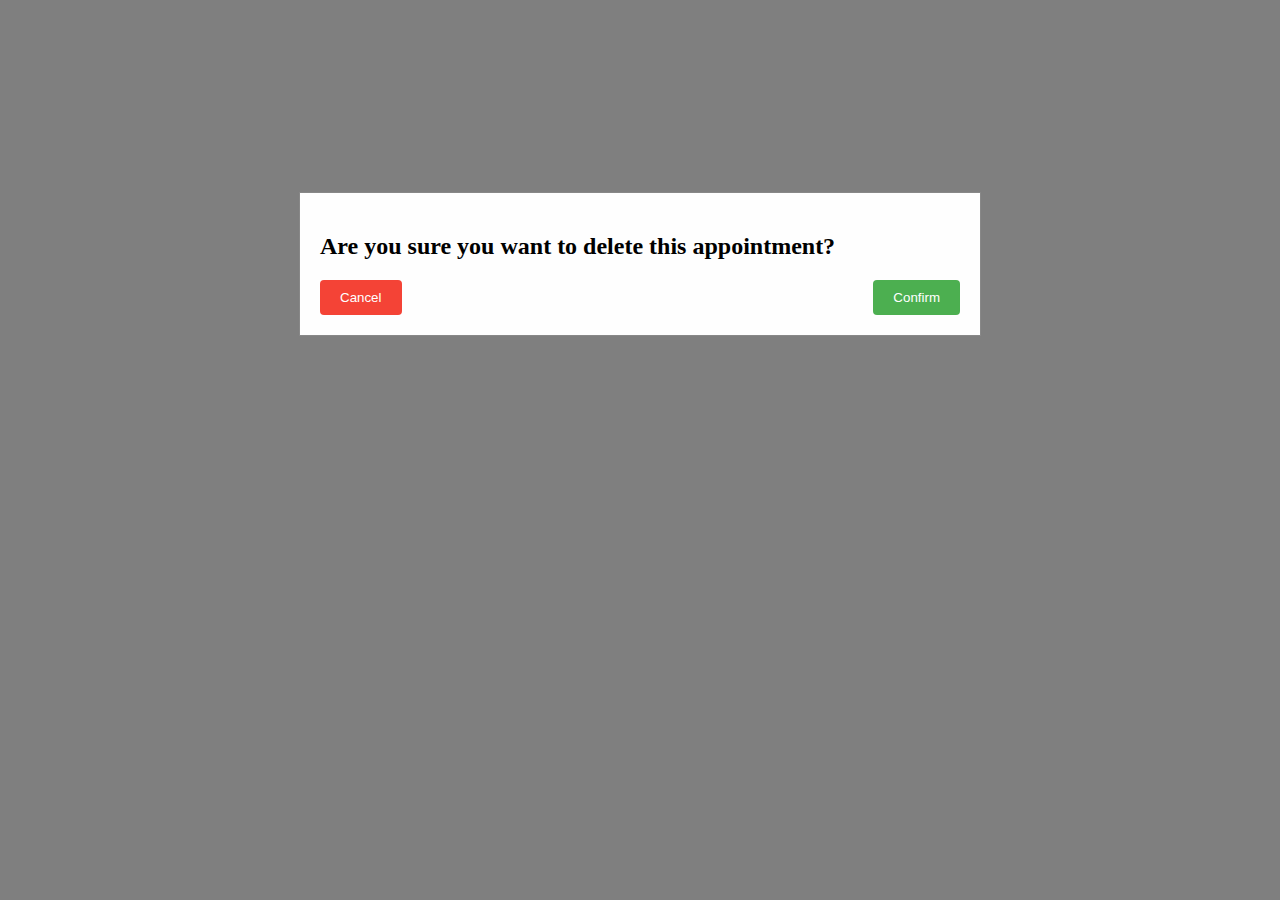
<file: src/components/deleteappointment/html/index.html>
<!DOCTYPE html>
<html>
  <head>
    <title></title>
    <link rel="stylesheet" type="text/css" href="../css/style.css">
  </head>
  <body>
    <div class="modal">
        <div class="modal-content">
          <h2>Are you sure you want to delete this appointment?</h2>
          <div class="modal-buttons">
            <button class="cancel-btn">Cancel</button>
            <button class="confirm-btn">Confirm</button>
          </div>
        </div>
      </div>      
  </body>
</html>
</file>
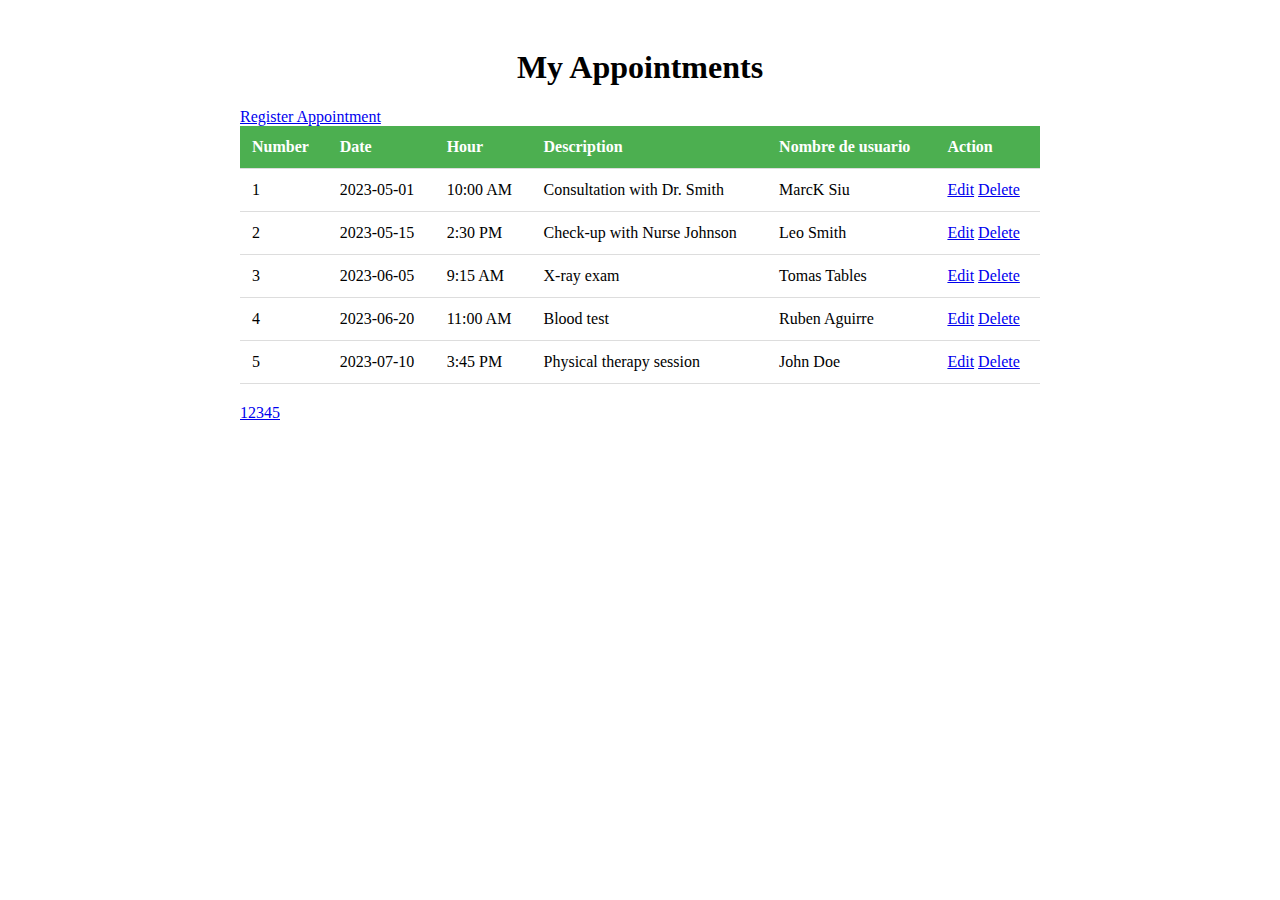
<file: src/components/listappointmentfromdoctor/html/index.html>
<!DOCTYPE html>
<html>
<head>
  <title>My Appointments</title>
  <link rel="stylesheet" type="text/css" href="../css/style.css">
</head>
<body>
  <div class="container">
    <h1>My Appointments</h1>
    <a href="#" class="register-button">Register Appointment</a>
    <table>
      <thead>
        <tr>
          <th>Number</th>
          <th>Date</th>
          <th>Hour</th>
          <th>Description</th>
          <th>Nombre de usuario</th>
          <th>Action</th>
        </tr>
      </thead>
      <tbody>
        <tr>
          <td>1</td>
          <td>2023-05-01</td>
          <td>10:00 AM</td>
          <td>Consultation with Dr. Smith</td>
          <td>MarcK Siu</td>
          
          <td>
            <a href="#" class="edit-button">Edit</a>
            <a href="#" class="delete-button">Delete</a>
          </td>
        </tr>
        <tr>
          <td>2</td>
          <td>2023-05-15</td>
          <td>2:30 PM</td>
          <td>Check-up with Nurse Johnson</td>
          <td>Leo Smith</td>
          <td>
            <a href="#" class="edit-button">Edit</a>
            <a href="#" class="delete-button">Delete</a>
          </td>
        </tr>
        <tr>
          <td>3</td>
          <td>2023-06-05</td>
          <td>9:15 AM</td>
          <td>X-ray exam</td>
          <td>Tomas Tables</td>
          <td>
            <a href="#" class="edit-button">Edit</a>
            <a href="#" class="delete-button">Delete</a>
          </td>
        </tr>
        <tr>
          <td>4</td>
          <td>2023-06-20</td>
          <td>11:00 AM</td>
          <td>Blood test</td>
          <td>Ruben Aguirre</td>
          <td>
            <a href="#" class="edit-button">Edit</a>
            <a href="#" class="delete-button">Delete</a>
          </td>
        </tr>
        <tr>
          <td>5</td>
          <td>2023-07-10</td>
          <td>3:45 PM</td>
          <td>Physical therapy session</td>
          <td>John Doe</td>
          <td>
            <a href="#" class="edit-button">Edit</a>
            <a href="#" class="delete-button">Delete</a>
          </td>
        </tr>
      </tbody>
    </table>
    <div class="pagination">
      <a href="#" class="active">1</a>
      <a href="#">2</a>
      <a href="#">3</a>
      <a href="#">4</a>
      <a href="#">5</a>
    </div>
  </div>
</body>
</html>
</file>
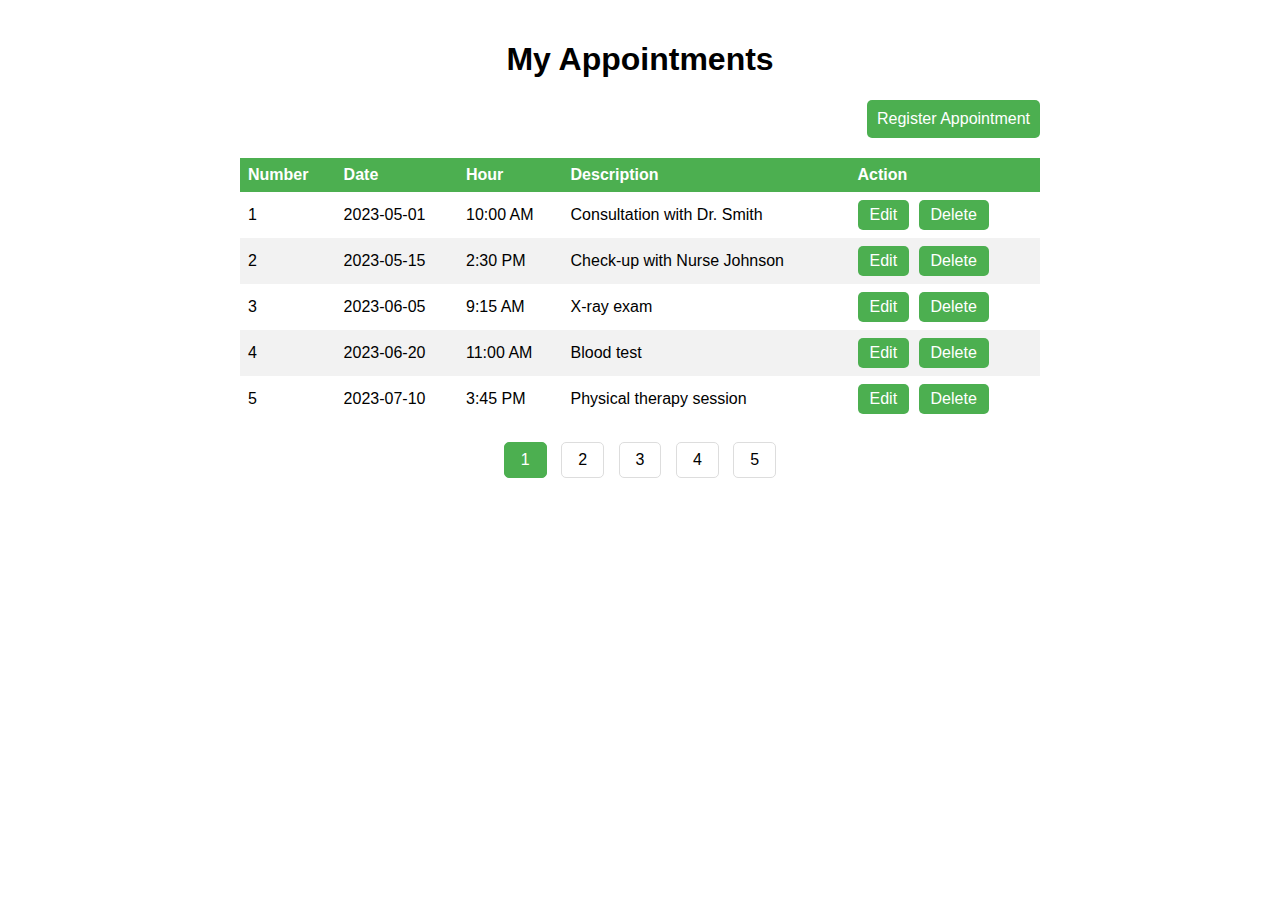
<file: src/components/listappointmentsfrompatient/html/index.html>
<!DOCTYPE html>
<html>
<head>
  <title>My Appointments</title>
  <link rel="stylesheet" type="text/css" href="../css/style.css">
</head>
<body>
  <div class="container">
    <h1>My Appointments</h1>
    <a href="#" class="register-button">Register Appointment</a>
    <table>
      <thead>
        <tr>
          <th>Number</th>
          <th>Date</th>
          <th>Hour</th>
          <th>Description</th>
          <th>Action</th>
        </tr>
      </thead>
      <tbody>
        <tr>
          <td>1</td>
          <td>2023-05-01</td>
          <td>10:00 AM</td>
          <td>Consultation with Dr. Smith</td>
          <td>
            <a href="#" class="edit-button">Edit</a>
            <a href="#" class="delete-button">Delete</a>
          </td>
        </tr>
        <tr>
          <td>2</td>
          <td>2023-05-15</td>
          <td>2:30 PM</td>
          <td>Check-up with Nurse Johnson</td>
          <td>
            <a href="#" class="edit-button">Edit</a>
            <a href="#" class="delete-button">Delete</a>
          </td>
        </tr>
        <tr>
          <td>3</td>
          <td>2023-06-05</td>
          <td>9:15 AM</td>
          <td>X-ray exam</td>
          <td>
            <a href="#" class="edit-button">Edit</a>
            <a href="#" class="delete-button">Delete</a>
          </td>
        </tr>
        <tr>
          <td>4</td>
          <td>2023-06-20</td>
          <td>11:00 AM</td>
          <td>Blood test</td>
          <td>
            <a href="#" class="edit-button">Edit</a>
            <a href="#" class="delete-button">Delete</a>
          </td>
        </tr>
        <tr>
          <td>5</td>
          <td>2023-07-10</td>
          <td>3:45 PM</td>
          <td>Physical therapy session</td>
          <td>
            <a href="#" class="edit-button">Edit</a>
            <a href="#" class="delete-button">Delete</a>
          </td>
        </tr>
      </tbody>
    </table>
    <div class="pagination">
      <a href="#" class="active">1</a>
      <a href="#">2</a>
      <a href="#">3</a>
      <a href="#">4</a>
      <a href="#">5</a>
    </div>
  </div>
</body>
</html>
</file>
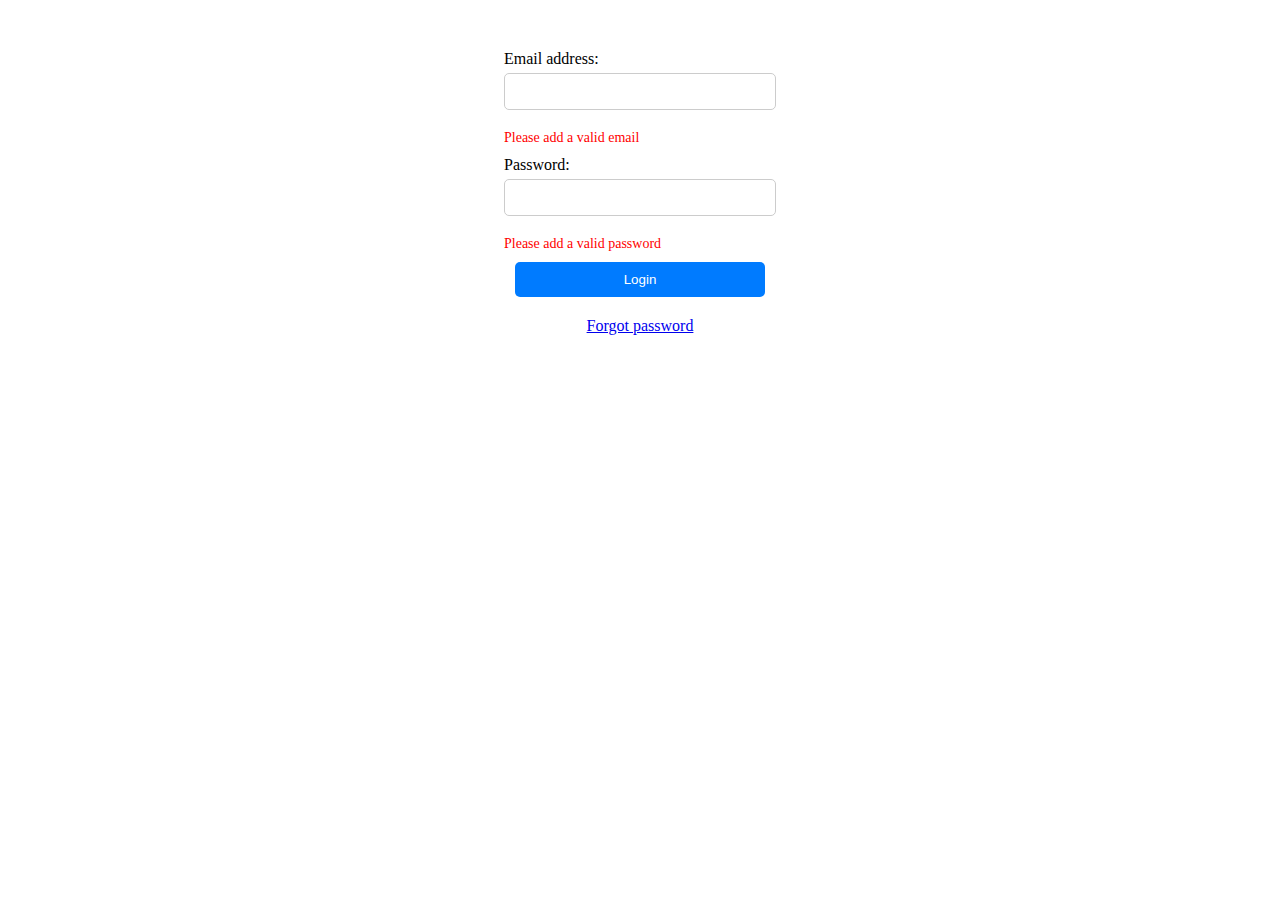
<file: src/components/login/html/index.html>
<!DOCTYPE html>
<html lang="en">
<head>
    <meta charset="UTF-8">
    <meta http-equiv="X-UA-Compatible" content="IE=edge">
    <meta name="viewport" content="width=device-width, initial-scale=1.0">
    <link rel="stylesheet" type="text/css" href="../css/style.css">
    <title>Document</title>
</head>
  <body>
    <form>
      <div>
        <label for="email">Email address:</label>
        <input type="email" id="email" name="email" required>
        <div class="error-message">Please add a valid email</div>
      </div>
      <div>
        <label for="password">Password:</label>
        <input type="password" id="password" name="password" required>
        <div class="error-message">Please add a valid password</div>
      </div>
      <button type="submit">Login</button>
      <div class="error-message">Failed to login. Please, try again.</div>
      <a href="#">Forgot password</a>
    </form>
  </body>
</html>
</file>
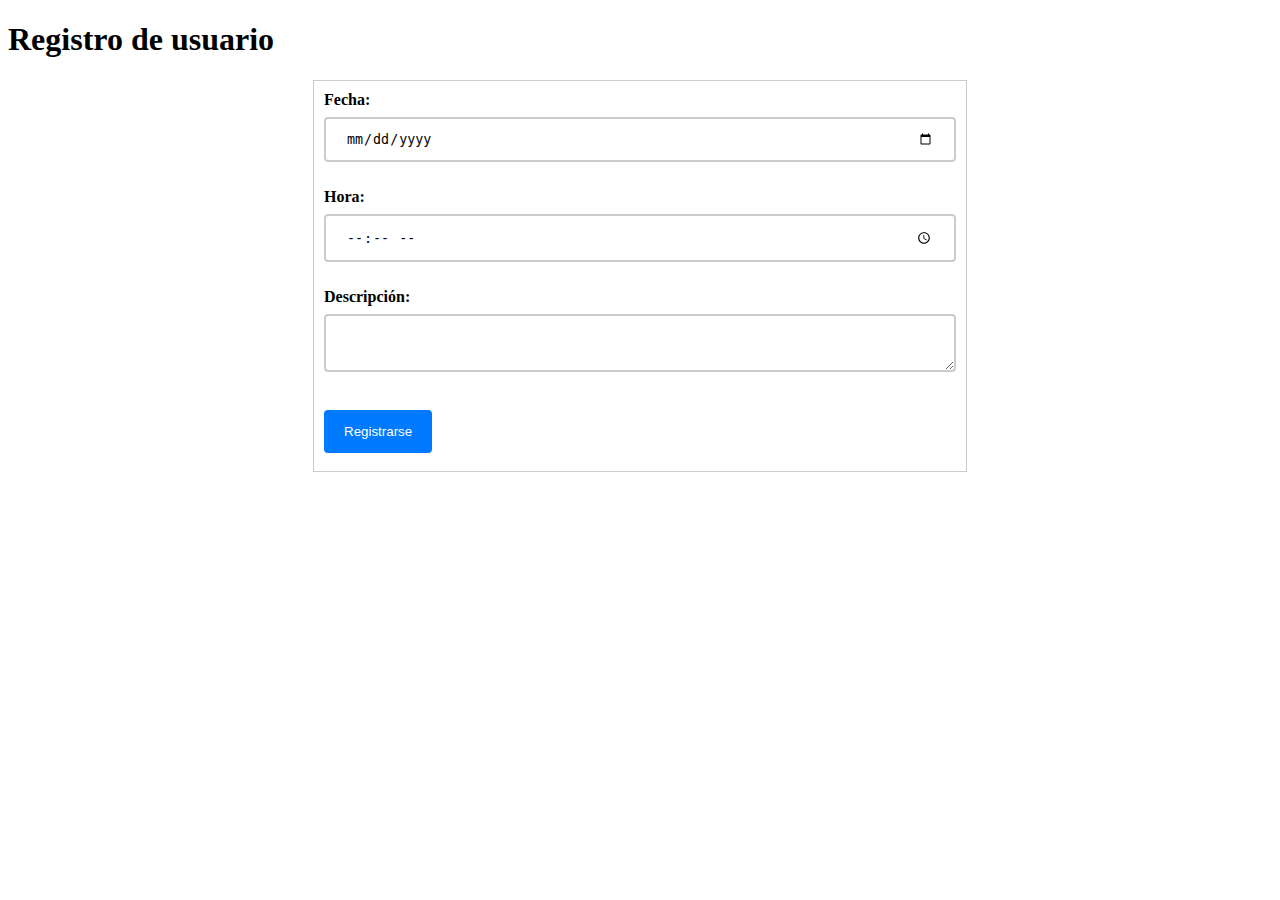
<file: src/components/registerappointment/html/index.html>
<!DOCTYPE html>
<html>
  <head>
    <title>Registro de usuario</title>
    <link rel="stylesheet" type="text/css" href="../css/style.css">
  </head>
  <body>
    <h1>Registro de usuario</h1>
    <form>
      
      <label for="fecha">Fecha:</label>
      <input type="date" id="fecha" name="fecha"><br><br>
      <label for="hora">Hora:</label>
      <input type="time" id="hora" name="hora"><br><br>
      <label for="descripcion">Descripción:</label>
      <textarea id="descripcion" name="descripcion"></textarea><br><br>
      <input type="submit" value="Registrarse">
    </form>
  </body>
</html>
</file>
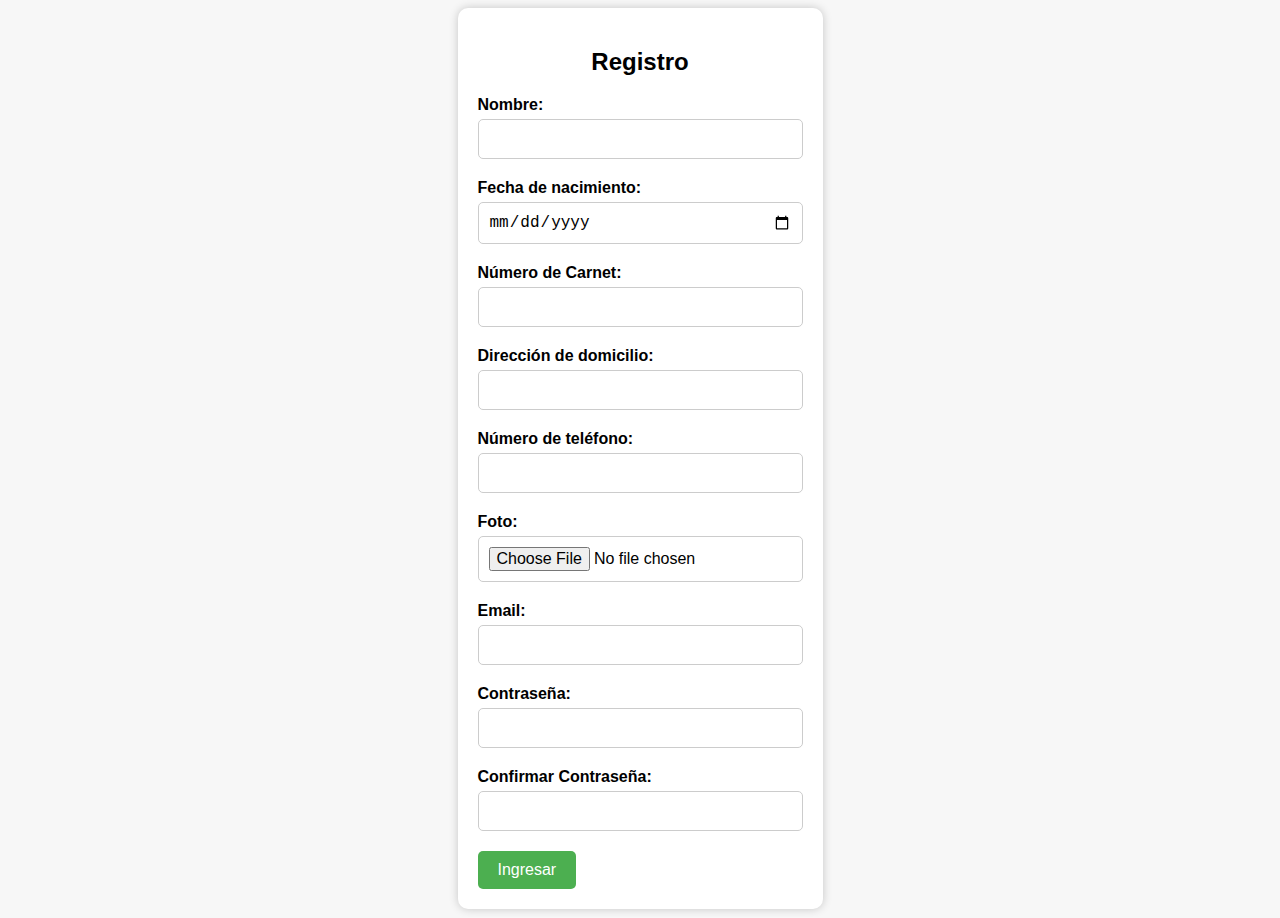
<file: src/components/registerpatient/html/index.html>
<!DOCTYPE html>
<html lang="en">
<head>
    <meta charset="UTF-8">
    <meta http-equiv="X-UA-Compatible" content="IE=edge">
    <meta name="viewport" content="width=device-width, initial-scale=1.0">
    <link rel="stylesheet" type="text/css" href="../css/style.css">
    <title>Register pacient</title>
</head>
<body>
    <div class="container">
        <form>
          <h2>Registro</h2>
          <div class="form-control">
            <label for="nombre">Nombre:</label>
            <input type="text" id="nombre" name="nombre" required>
          </div>
          <div class="form-control">
            <label for="fecha-nacimiento">Fecha de nacimiento:</label>
            <input type="date" id="fecha-nacimiento" name="fecha-nacimiento" required>
          </div>
          <div class="form-control">
            <label for="numero-carnet">Número de Carnet:</label>
            <input type="text" id="numero-carnet" name="numero-carnet" required>
          </div>
          <div class="form-control">
            <label for="direccion">Dirección de domicilio:</label>
            <input type="text" id="direccion" name="direccion" required>
          </div>
          <div class="form-control">
            <label for="telefono">Número de teléfono:</label>
            <input type="text" id="telefono" name="telefono" required>
          </div>
          <div class="form-control">
            <label for="foto">Foto:</label>
            <input type="file" id="foto" name="foto" required>
          </div>
          <div class="form-control">
            <label for="email">Email:</label>
            <input type="email" id="email" name="email" required>
          </div>
          <div class="form-control">
            <label for="contrasena">Contraseña:</label>
            <input type="password" id="contrasena" name="contrasena" required>
          </div>
          <div class="form-control">
            <label for="confirmar-contrasena">Confirmar Contraseña:</label>
            <input type="password" id="confirmar-contrasena" name="confirmar-contrasena" required>
          </div>
            <button type="submit" class="button">Ingresar</button>
        </form>
    </div>      
  </body>
</html>
</file>
<file: src/components/deleteappointment/css/style.css>
/* The modal background */
.modal {
    position: fixed;
    z-index: 1;
    left: 0;
    top: 0;
    width: 100%;
    height: 100%;
    overflow: auto;
    background-color: rgba(0,0,0,0.5);
  }
  
  /* Modal content */
  .modal-content {
    background-color: #fefefe;
    margin: 15% auto;
    padding: 20px;
    border: 1px solid #888;
    width: 50%;
  }
  
  /* Modal buttons */
  .modal-buttons {
    display: flex;
    justify-content: space-between;
    margin-top: 20px;
  }
  
  /* Cancel button */
  .cancel-btn {
    background-color: #f44336;
    color: #fff;
    padding: 10px 20px;
    border: none;
    border-radius: 4px;
    cursor: pointer;
  }
  
  /* Confirm button */
  .confirm-btn {
    background-color: #4CAF50;
    color: #fff;
    padding: 10px 20px;
    border: none;
    border-radius: 4px;
    cursor: pointer;
  }
  
  /* Hover effect for buttons */
  .cancel-btn:hover, .confirm-btn:hover {
    opacity: 0.8;
  }
  
  /* Show the modal when it's open */
  .modal.show {
    display: block;
  }
</file>
<file: src/components/listappointmentfromdoctor/css/style.css>
.container {
	max-width: 800px;
	margin: 0 auto;
	padding: 20px;
}

h1 {
	text-align: center;
}

.register-btn {
	float: right;
}

table {
	border-collapse: collapse;
	width: 100%;
}

th, td {
	padding: 12px;
	text-align: left;
	border-bottom: 1px solid #ddd;
}

th {
	background-color: #4CAF50;
	color: white;
}

.edit-icon img, .delete-icon img {
	width: 20px;
}

.pagination {
	display: flex;
	list-style: none;
	padding: 0;
	margin-top: 20px;
}

.pagination li {
	margin-right: 10px;
}

.pagination li a {
	display: block;
	padding: 10px;
	border: 1px solid #ddd;
	background-color: #f1f1f1;
	color: #333;
	text-decoration: none;
}

.pagination li a:hover {
	background-color: #ddd;
}
</file>
<file: src/components/listappointmentsfrompatient/css/style.css>
body {
    font-family: Arial, sans-serif;
    margin: 0;
    padding: 0;
  }
  
  .container {
    max-width: 800px;
    margin: 0 auto;
    padding: 20px;
  }
  
  h1 {
    text-align: center;
  }
  
  .register-button {
    display: block;
    float: right;
    padding: 10px;
    margin-bottom: 20px;
    background-color: #4CAF50;
    color: white;
    text-decoration: none;
    border-radius: 5px;
  }
  
  table {
    width: 100%;
    border-collapse: collapse;
  }
  
  th, td {
    text-align: left;
    padding: 8px;
  }
  
  th {
    background-color: #4CAF50;
    color: white;
  }
  
  tr:nth-child(even) {
    background-color: #f2f2f2;
  }
  
  .edit-button, .delete-button {
    display: inline-block;
    padding: 6px 12px;
    margin-right: 5px;
    background-color: #4CAF50;
    color: white;
    text-decoration: none;
    border-radius: 5px;
  }
  
  .edit-button:hover, .delete-button:hover {
    background-color: #2E8B57;
  }
  
  .pagination {
    margin-top: 20px;
    text-align: center;
  }
  
  .pagination a {
    display: inline-block;
    padding: 8px 16px;
    text-decoration: none;
    color: black;
    border: 1px solid #ddd;
    border-radius: 5px;
    margin: 0 5px;
  }
  
  .pagination a.active {
    background-color: #4CAF50;
    color: white;
    border: 1px solid #4CAF50;
  }
  
  .pagination a:hover:not(.active) {
    background-color: #ddd;
  }
</file>
<file: src/components/login/css/style.css>
form {
    display: flex;
    flex-direction: column;
    align-items: center;
    margin-top: 50px;
  }
  
  label {
    display: block;
    margin-bottom: 5px;
  }
  
  input {
    width: 250px;
    padding: 10px;
    margin-bottom: 20px;
    border-radius: 5px;
    border: 1px solid #ccc;
  }
  
  button[type="submit"] {
    background-color: #007bff;
    color: #fff;
    border: none;
    border-radius: 5px;
    padding: 10px;
    width: 250px;
    margin-bottom: 20px;
  }
  
  .error-message {
    display: none;
    color: red;
    font-size: 14px;
    margin-bottom: 10px;
  }
  
  input:invalid + .error-message {
    display: block;
  }
</file>
<file: src/components/registerappointment/css/style.css>
form {
  margin: auto;
  width: 50%;
  border: 1px solid #ccc;
  padding: 10px;
}

label {
  display: block;
  font-weight: bold;
}

input[type=text], input[type=email], input[type=password], input[type=date], input[type=time], textarea {
  width: 100%;
  padding: 12px 20px;
  margin: 8px 0;
  box-sizing: border-box;
  border: 2px solid #ccc;
  border-radius: 4px;
}

input[type=submit] {
  background-color: #007bff;
  color: white;
  padding: 14px 20px;
  margin: 8px 0;
  border: none;
  border-radius: 4px;
  cursor: pointer;
}

input[type=submit]:hover {
  background-color: #007bff;
}

.container {
  padding: 16px;
  text-align: center;
}
</file>
<file: src/components/registerpatient/css/style.css>
body {
    background-color: #f7f7f7;
    font-family: sans-serif;
  }
  
  .container {
    width: 100%;
    height: 100%;
    display: flex;
    justify-content: center;
    align-items: center;
  }
  
  form {
    background-color: white;
    border-radius: 10px;
    padding: 20px;
    box-shadow: 0 0 10px rgba(0, 0, 0, 0.2);
  }
  
  h2 {
    text-align: center;
    margin-bottom: 20px;
  }
  
  .form-control {
    display: flex;
    flex-direction: column;
    margin-bottom: 20px;
  }
  
  label {
    font-weight: bold;
    margin-bottom: 5px;
  }
  
  input[type="text"],
  input[type="email"],
  input[type="password"],
  input[type="date"],
  input[type="file"] {
    padding: 10px;
    border: 1px solid #ccc;
    border-radius: 5px;
    font-size: 16px;
  }
  
  button[type="submit"] {
    background-color: #4CAF50;
    color: white;
    padding: 10px 20px;
    border: none;
    border-radius: 5px;
    font-size: 16px
  }
</file>
